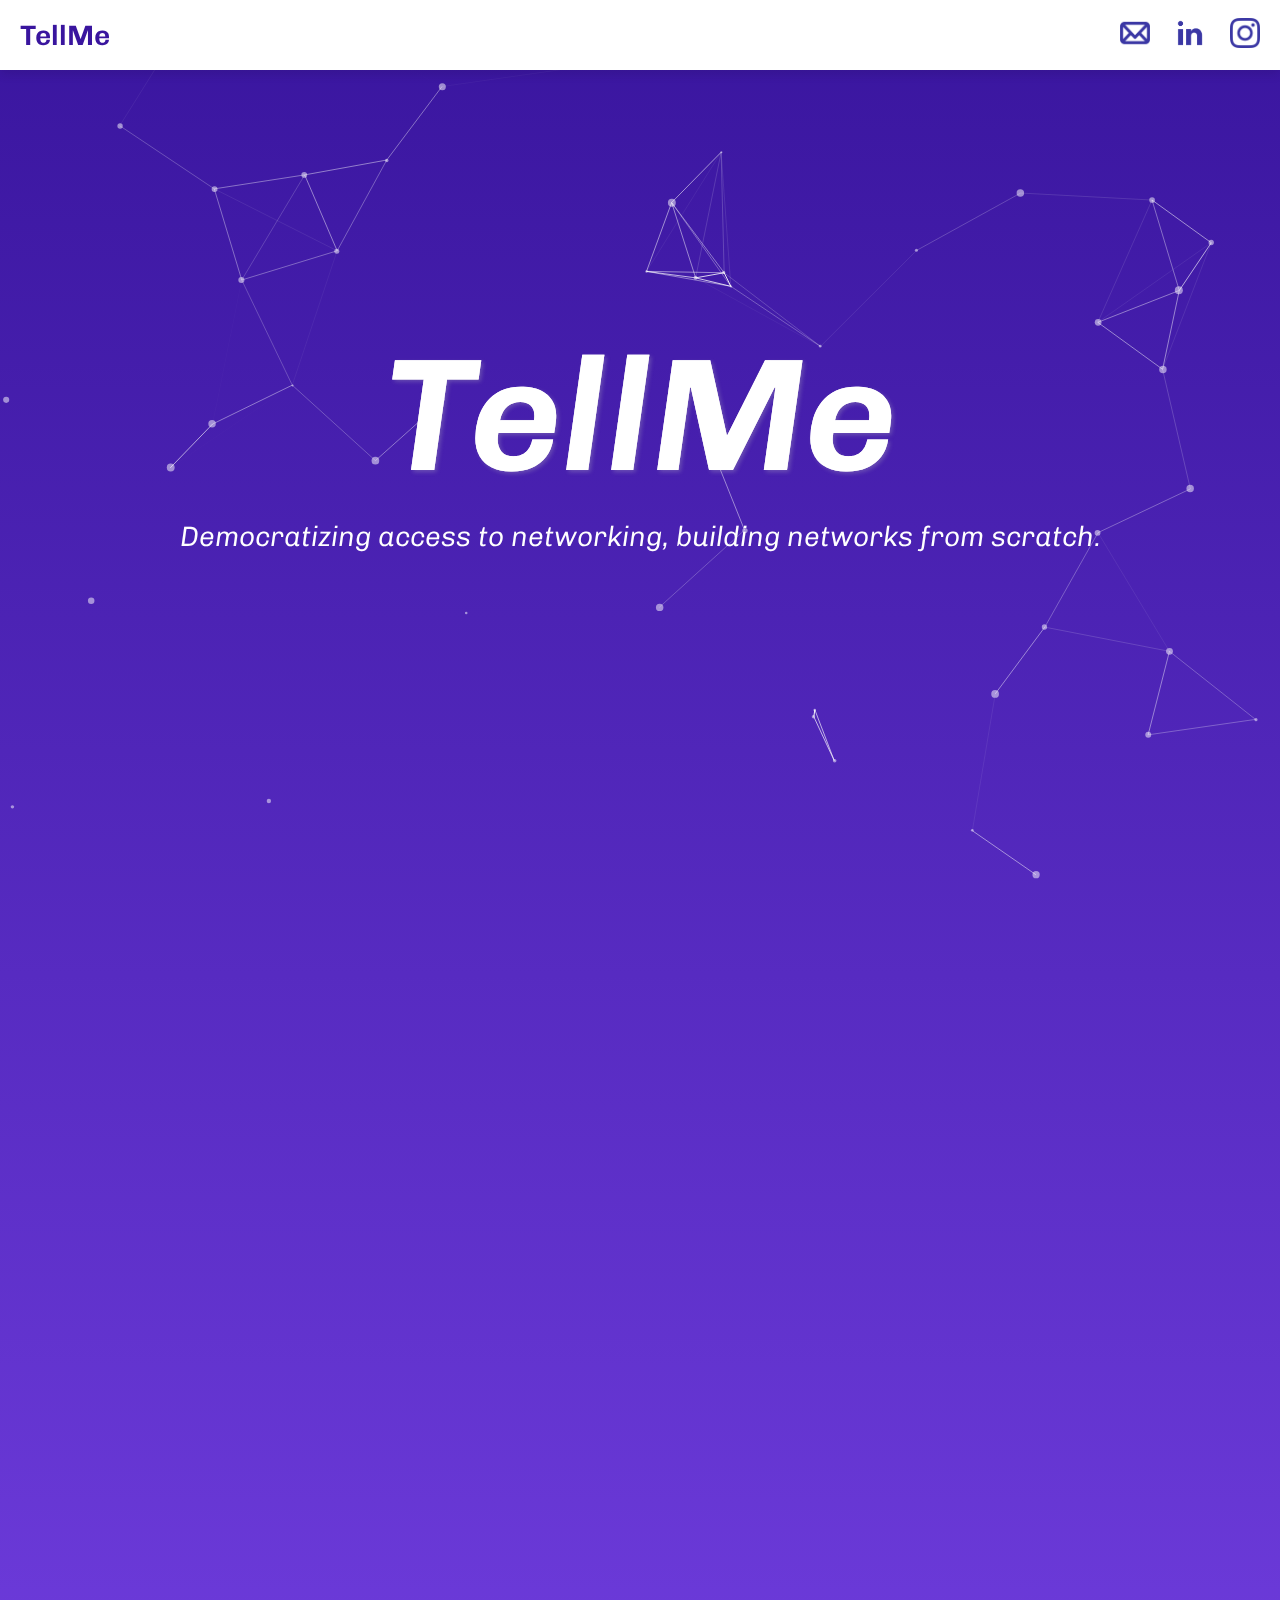
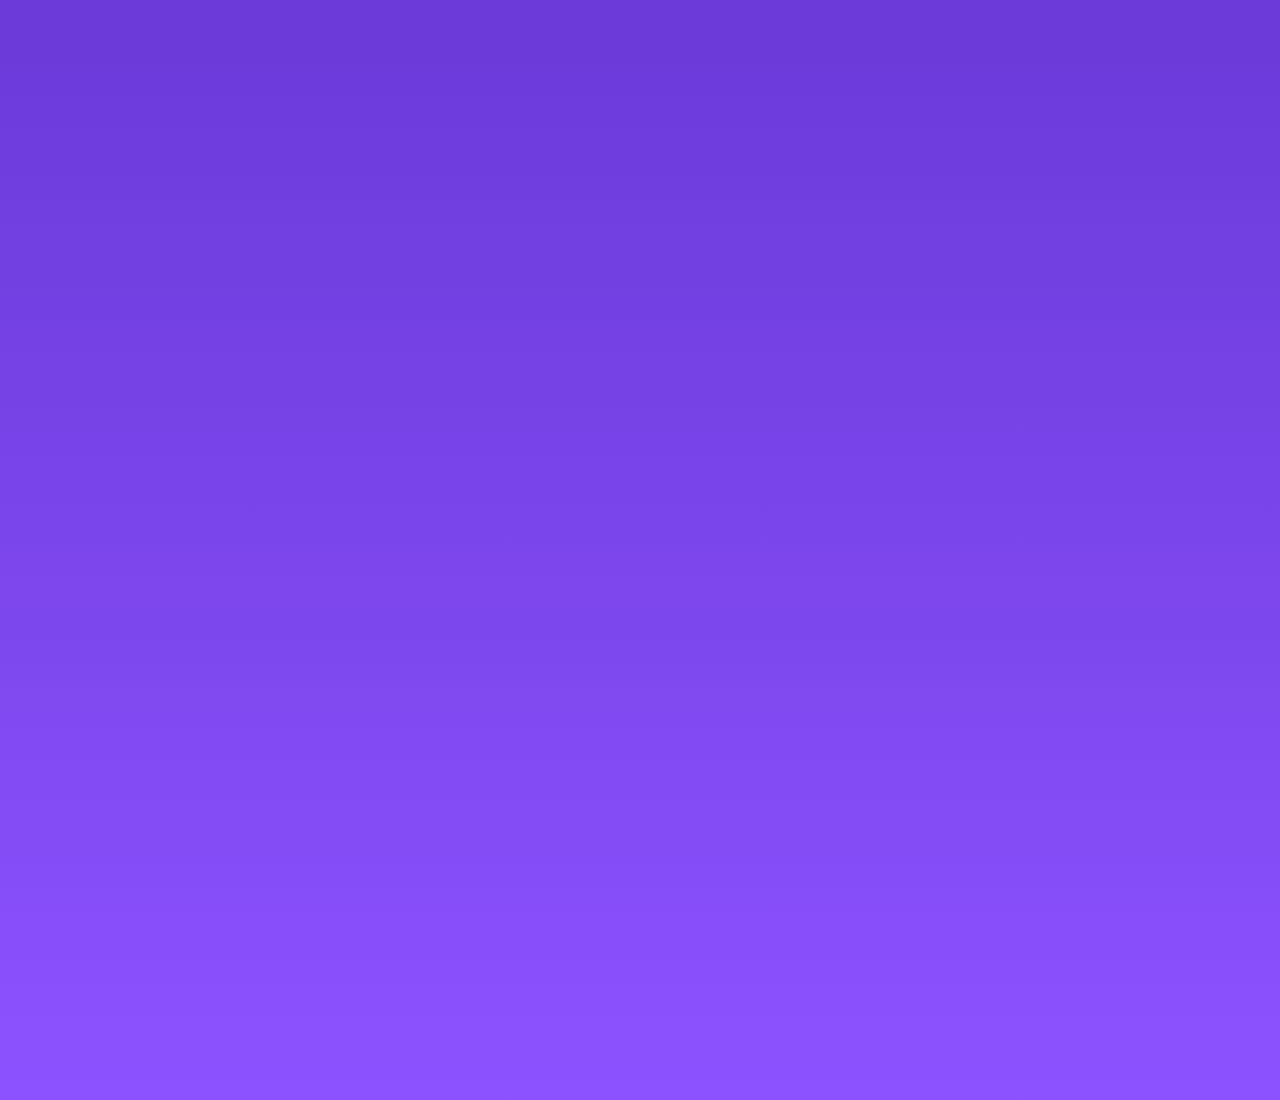
<file: index.html>
<!DOCTYPE html>
<html lang="en">
<head>
    <link rel="stylesheet" href="style.css">
    <meta charset="UTF-8">
    <meta name="viewport" content="width=device-width, initial-scale=1.0">
    <link rel="preconnect" href="https://fonts.googleapis.com">
    <link rel="preconnect" href="https://fonts.gstatic.com" crossorigin>
    <link href="https://fonts.googleapis.com/css2?family=Chivo:ital,wght@1,456&display=swap" rel="stylesheet">
    <title>TellMe</title>
</head>
<body>
    <canvas id="background-animation"></canvas>
<div class="header">
    <div class="masthead">
        <a href="index.html"><h1>TellMe</h1></a> <!-- Make TellMe a link to the homepage -->
    </div>
    <div class="social-icons">
        <a href="contact.html">
            <img src="mailicon.png" alt="ContactUs">
        <a href="https://www.linkedin.com" target="_blank">
            <img src="linkedinlogo.png" alt="LinkedIn">
        </a>
        <a href="https://www.instagram.com" target="_blank">
            <img src="iglogo.webp" alt="Instagram">
        </a>
    </div>
</div>
    <div class="hero-section">
        <h1 class="chivo-text">TellMe</h1>
        <p class="fade-in-text">Democratizing access to networking, building networks from scratch.</p>
    </div>
    <div class="linktoform fade-in-linktoform">
        <h2>Are you a student interested in getting invovled with TellMe?</h2>
        <a href="https://forms.gle/yCqtkRJGUdc1TZMZ8" target="_blank">
            <p>Fill out our interest form 🔗</p>
        </a>
    </div>

    <div class="about-section">
        <div class="left-column">
            <h2>About TellMe</h2>
        </div>
        <div class="right-column">
            <p>TellMe directly connects students to professionals, removing the barrier to entry to networking. 
                By using an algorithm that analyzes user profiles, preferences, and past interactions, 
                our team creates compatible professional-student pairs based on shared interests, career goals, 
                and communication styles. Based in Boston, what makes TellMe unique is its 
                dedicated and willing-to-help professional base, who offer career advice because they 
                actually want to. Though TellMe is a professional networking platform, it eliminates the requirement 
                of “professional speak” and formal jargon, making networking more accessible for all. </p>
        </div>
    </div>


    <script src="script.js"></script>
</body>

</html>
</file>
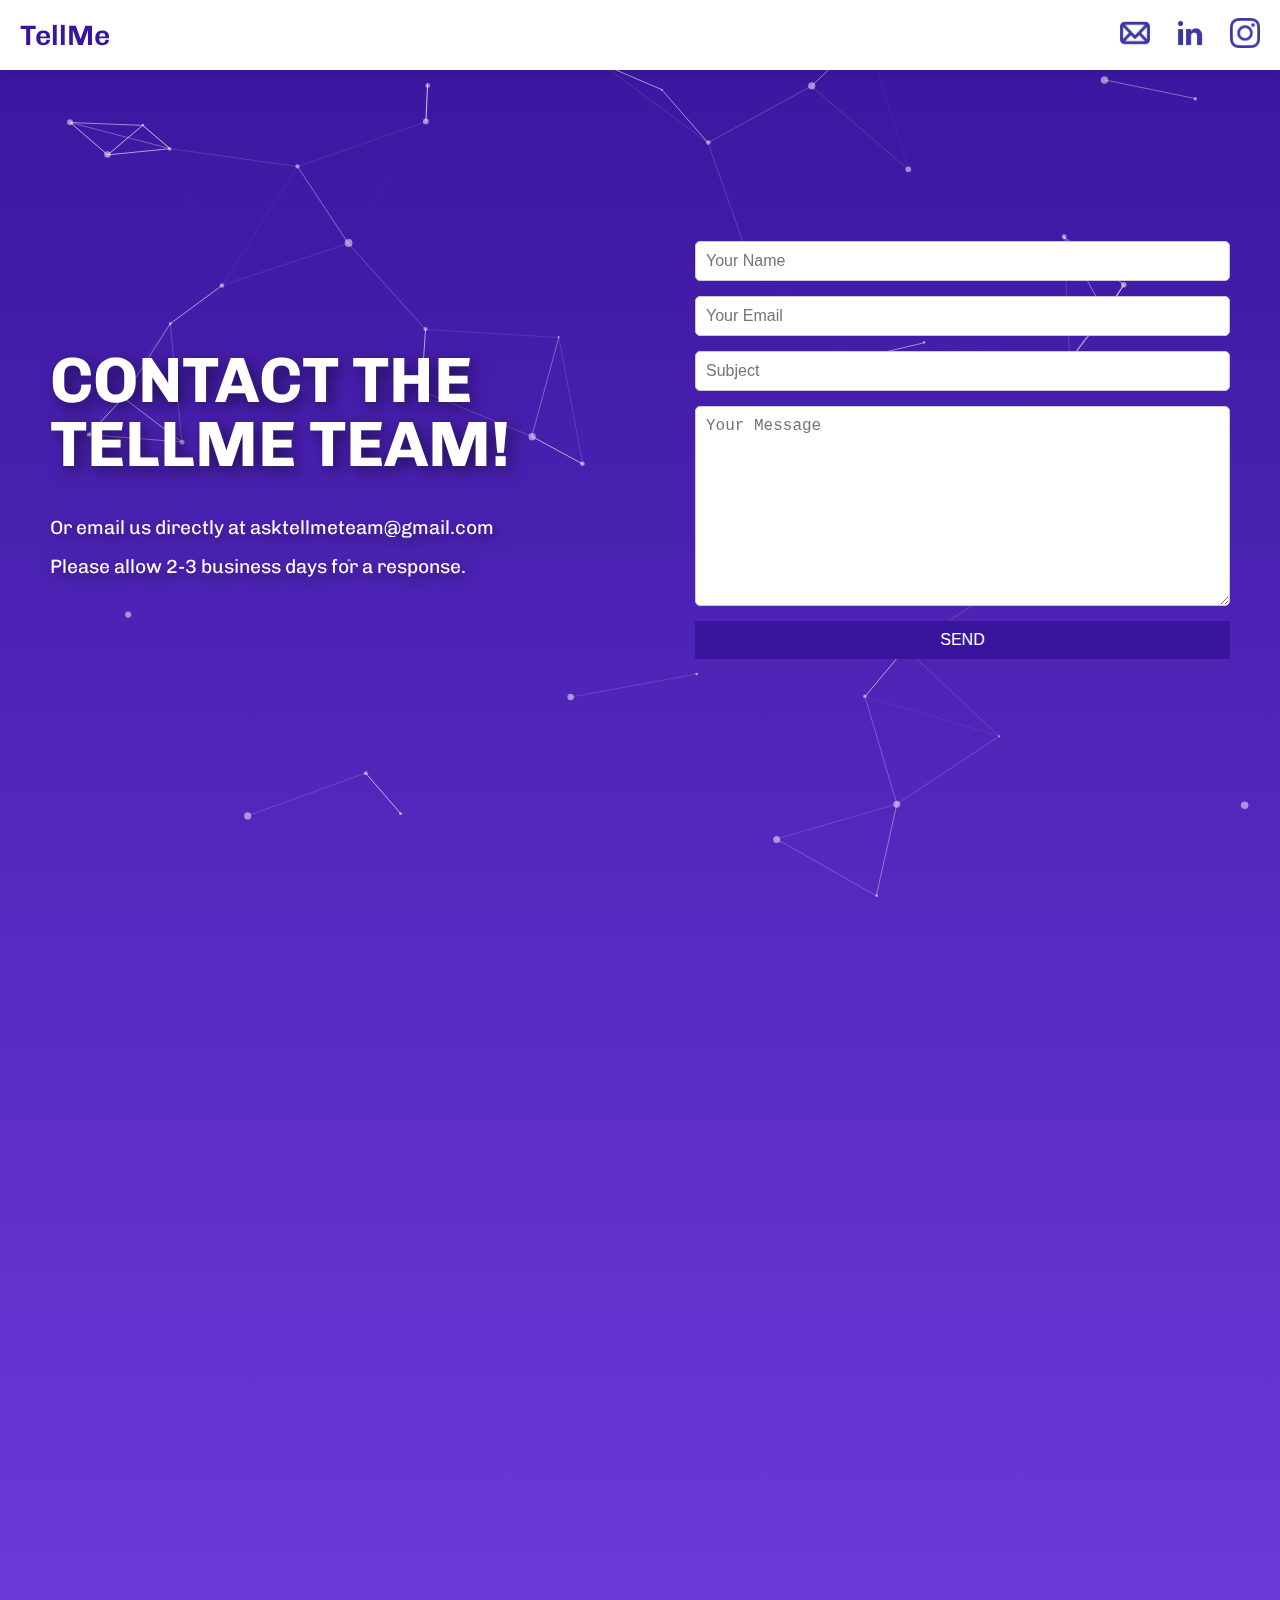
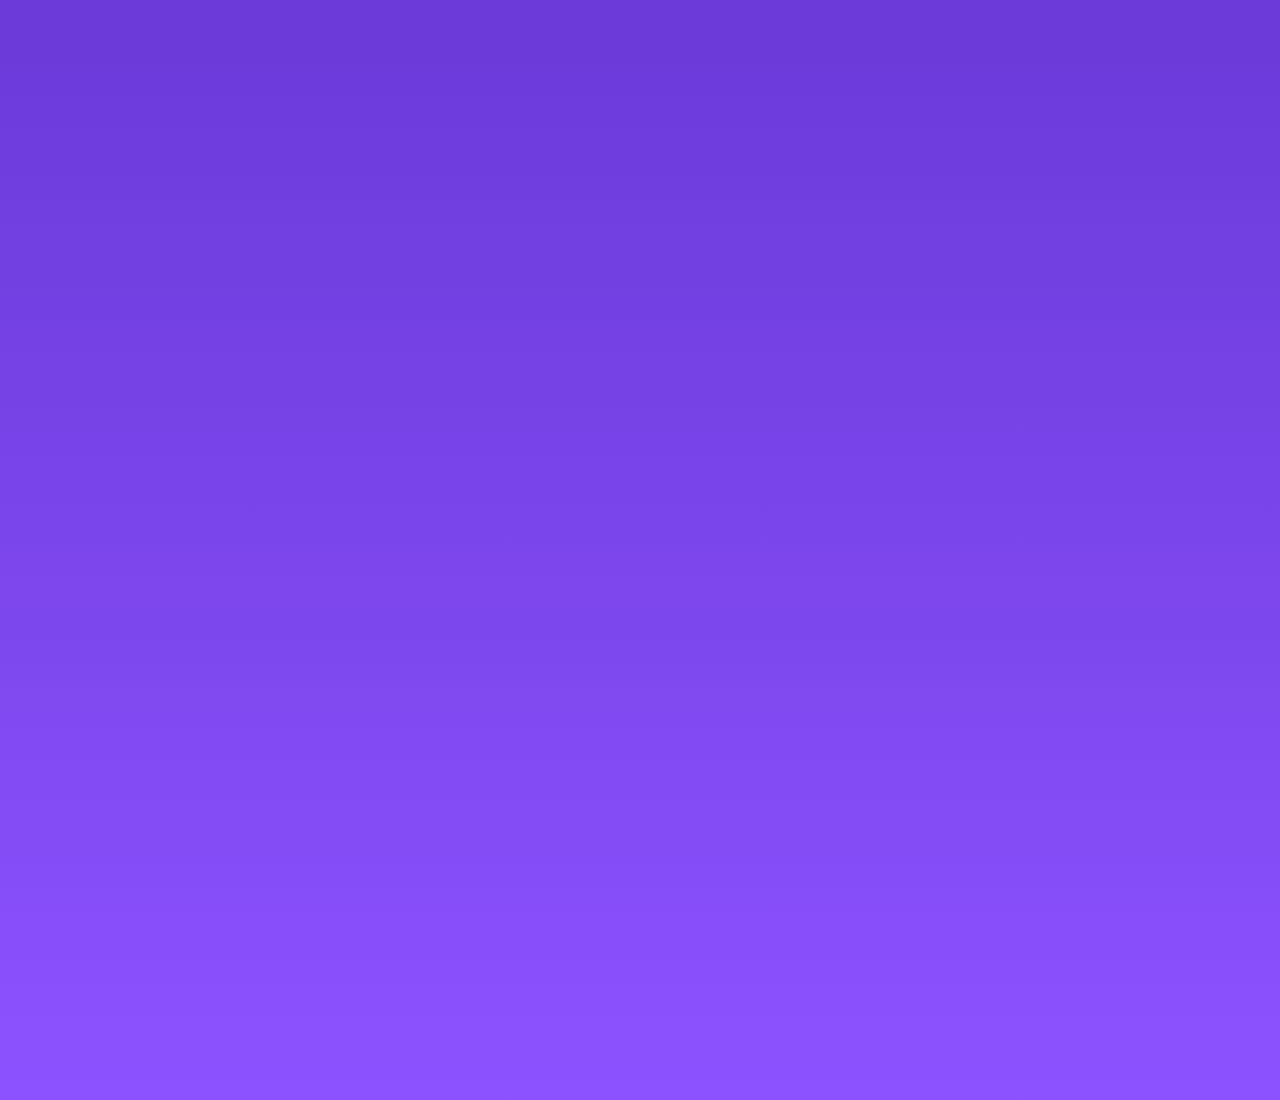
<file: contact.html>
<!DOCTYPE html>
<html lang="en">
<head>
    <link rel="stylesheet" href="style.css">
    <meta charset="UTF-8">
    <meta name="viewport" content="width=device-width, initial-scale=1.0">
    <link rel="preconnect" href="https://fonts.googleapis.com">
    <link rel="preconnect" href="https://fonts.gstatic.com" crossorigin>
    <link href="https://fonts.googleapis.com/css2?family=Chivo:ital,wght@1,456&display=swap" rel="stylesheet">
    <title>Contact TellMe</title>
</head>
<canvas id="background-animation"></canvas>
<body class="contact-page-body">
    <div class="header">
        <div class="masthead">
            <a href="index.html"><h1>TellMe</h1></a> 
        </div>
        <div class="social-icons">
            <a href="contact.html">
                <img src="mailicon.png" alt="ContactUs">
            <a href="https://www.linkedin.com" target="_blank">
                <img src="linkedinlogo.png" alt="LinkedIn">
            </a>
            <a href="https://www.instagram.com" target="_blank">
                <img src="iglogo.webp" alt="Instagram">
            </a>
        </div>
    </div>

    <!-- Contact Section -->
    <div class="contact-section">

        <div class="left-column">
            <h1>Contact the TellMe Team!</h1>
            <p>Or email us directly at asktellmeteam@gmail.com</p>
            <p>Please allow 2-3 business days for a response.</p>
        </div>

        <div class="right-column">
            <form id="contact-form" action="https://formspree.io/f/xqaellgv" method="POST">
                <input type="text" id="name" name="name" placeholder="Your Name" required>
                <input type="email" id="email" name="email" placeholder="Your Email" required>
                <input type="text" id="subject" name="subject" placeholder="Subject" required>
                <textarea id="message" name="message" placeholder="Your Message" required></textarea>
                <button type="submit">Send</button>
            </form>
            <p id="confirmation" class="hidden">Thank you for reaching out to us, your message has been sent!</p>
        </div>
        <div id="popup" class="popup">
            <div class="popup-content">
                <p>Message sent!</p>
                <button id="close-popup" class="close-btn">Close</button>
            </div>
        </div>
    </div>

    <script src="script.js"></script>
</body>
</html>
</file>
<file: style.css>
/* Ensure the body is scrollable #39159e */
body {
    background: linear-gradient(to bottom, #39159e, #8c52ff);
    color: white;
    margin: 0;
    min-height: 300vh; 
    display: flex;
    flex-direction: column;
    justify-content: flex-start;
    overflow-x: hidden; 
    box-sizing: border-box;
}


*, *::before, *::after {
    box-sizing: inherit; 
}

#background-animation {
    position: absolute;
    top: 0;
    left: 0;
    width: 100%;
    height: 100vh;
    z-index: -1; 
    background: transparent;
    pointer-events: none; 
}


/* Top Bar Styling */
.top-bar {
    display: flex;
    justify-content: space-between;
    align-items: center;
    padding: 30px 20px;
    position: sticky;
    top: 0;
    width: 100%;
    z-index: 10;
    max-width: 100vw; /* Ensure the top bar does not overflow */
    overflow: hidden;
}

/* Left Header (Logo and Masthead Title) */
.left-header {
    display: flex;
    align-items: center;
    max-width: 50%;
}


.header {
    position: fixed; /* Keeps it at the top */
    top: 0;
    left: 0;
    width: 100%;
    height: 70px; /* Adjust height as needed */
    background-color: white; /* White bar */
    opacity: 100%;
    display: flex;
    align-items: center;
    justify-content: space-between;
    padding: 0 20px; /* Add padding for spacing */
    box-shadow: 0px 4px 10px rgba(0, 0, 0, 0.1); /* Soft shadow for depth */
    z-index: 1000; /* Ensures it stays above other content */
}



/* Masthead Title Styling (small and left of logo) */

.masthead a {
    text-decoration: none; /* Remove underline from the anchor tag */
}

.masthead h1{
    font-family: "Chivo", serif;
    font-size: 1.75rem; /* Smaller font size for masthead */
    color: #39159e;
    text-decoration: none;
    font-weight:600;
    margin-left: 0px; /* Space between logo and title */
}


.contact-us-link {
    display: inline-block;
    line-height: 2rem; /* Align text properly with icons */
    transition: color 0.3s ease;
}

.contact-us-link:hover {
    color: #310f82; /* Darker shade for hover effect */
}





.social-icons img {
    height: 30px; /* Adjust size as needed */
    filter: invert(80%) sepia(101%) saturate(1505%) hue-rotate(229deg) brightness(86%) contrast(99%);
    transition: transform 0.3s ease;
}

/* Social Media Icons Styling */
.social-icons {
    display: flex;
    gap: 25px;
}

.social-icon {
    width: 30px;
    height: 30px;
    object-fit: contain;
}


.social-icons img:hover {
    transform: scale(1.1); /* Slight zoom effect on hover */
}

.hero-section {
    height: 100vh; /* Full viewport height */
    display: flex;
    flex-direction: column;
    justify-content: center; /* Center vertically */
    align-items: center; /* Center horizontally */
    width: 100%;
    text-align: center;
    position: relative;
}

/* Title styling */
.chivo-text {
    font-family: "Chivo", serif;
    font-optical-sizing: auto;
    font-weight: 600;
    font-style: italic;
    font-size: 10rem;
    background: linear-gradient(to right, #ffffff, #ffffff);
    -webkit-background-clip: text;
    background-clip: text;
    text-shadow: 2px 2px 4px rgba(191, 191, 191, 0.3);
    animation: fadeInBottom 1s ease-in-out;
    margin: 0;
}

/* Scroll-triggered text (hidden initially) */
.fade-in-text {
    font-family: "Chivo", serif;
    font-optical-sizing: auto;
    font-weight: 300;
    font-style: italic;
    opacity: 0; 
    transform: translateY(20px); 
    transition: opacity 1s ease-in-out, transform 2s ease-in-out;
    font-size: 1.75rem;
    text-align: center;
    margin-top: 10px; 
}

.fade-in-linktoform {
    font-family: "Chivo", serif;
    font-size: 1.5rem;
    text-align: center;
    opacity: 0; 
    transform: translateY(20px); 
    transition: opacity 1s ease-in-out, transform 1s ease-in-out;
    margin-top: 50px; 
}

.fade-in-linktoform a {
    text-decoration: none; 
    color: white; 
    text-shadow: 5px 5px 15px rgba(0, 0, 0, 1.0);
    transition: color 0.3s ease;

}

.fade-in-linktoform a:hover {
    color: white; 
    text-shadow: 5px 5px 15px rgba(0, 0, 0, 0.7); 
}

.about-section {
    display: flex;
    padding: 40px;
    gap: 20px;
    margin-top: 30vh;
    font-family: "Chivo", serif;
    align-items: flex-start;
    opacity: 0; /* Start as invisible */
    transform: translateY(50px); /* Start slightly lower */
    transition: opacity 0.5s ease-out, transform 0.5s ease-out;
}

.left-column {
    flex: 1; /* Makes the left column take up half the width */
    font-size: 5rem;
    font-weight: bold;
    text-transform: uppercase;
    align-items: flex-start;
    text-align: left; /* Optional: centers the text in the left column */
    padding: 0 30px; /* Add padding to the left and right sides to push content inward */
    text-shadow: 5px 5px 15px rgba(0, 0, 0, 0.5); 
    line-height: 1;

}

.right-column {
    flex: 1; /* Makes the right column take up half the width */
    font-size: 1.5rem;
    text-align: center; /* Optional: centers the text in the right column */
    padding: 0 30px; /* Add padding to the left and right sides to push content inward */
    line-height: 1.8;
}

.about-section.show {
    opacity: 1;
    transform: translateY(0); /* Move to its natural position */
}



@keyframes fadeInBottom {
    from { 
        opacity: 0;
        transform: translateY(20px); 
    }
    to { 
        opacity: 1;
        transform: translateY(0); 
    }
}


.fade-in {
    opacity: 1 !important;
    transform: translateY(0) !important;
}

/* --------------- CONTACT PAGE ----------------------------- */

.contact-section {
    display: flex;
    align-items: center;
    justify-content: center;
    height: 100vh;
    padding: 20px;
    gap: 50px;
}

.left-column {
    flex: 1;
    font-family: "Chivo", sans-serif;
    font-size: 2rem;
    font-weight: bold;
    text-transform: uppercase;
}

.left-column p {
    font-size: 1.2rem;
    font-weight: normal;
    text-transform: none;
}

.right-column {
    flex: 1;
}

#contact-form {
    display: flex;
    flex-direction: column;
    gap: 15px;
}

#contact-form input,
#contact-form textarea {
    width: 100%;
    padding: 10px;
    font-size: 1rem;
    border: 1px solid #ccc;
    border-radius: 5px;
}

#contact-form textarea {
    height: 200px; /* Make the message box taller */
    resize: vertical; /* Allow vertical resizing */
}

#contact-form button {
    background-color: #39159e;
    color: white;
    padding: 10px;
    border: none;
    cursor: pointer;
    font-size: 1rem;
    text-transform: uppercase;
}

#contact-form button:hover {
    background-color: #2a0e7b;
}

.hidden {
    display: none;
}

/* Hidden by default */
.popup {
    display: none;
    position: fixed;
    top: 0;
    left: 0;
    width: 100%;
    height: 100%;
    background: rgba(0, 0, 0, 0.5);
    justify-content: center;
    align-items: center;
}

/* Popup content */
.popup-content {
    background: white;
    padding: 20px;
    border-radius: 10px;
    text-align: center;
    width: 300px;
    box-shadow: 0px 4px 6px rgba(0, 0, 0, 0.1);
}

/* Close button */
.close-btn {
    padding: 10px 15px;
    border: none;
    background: #39159e;
    color: white;
    font-size: 1rem;
    cursor: pointer;
    border-radius: 5px;
    margin-top: 15px;
}
</file>
